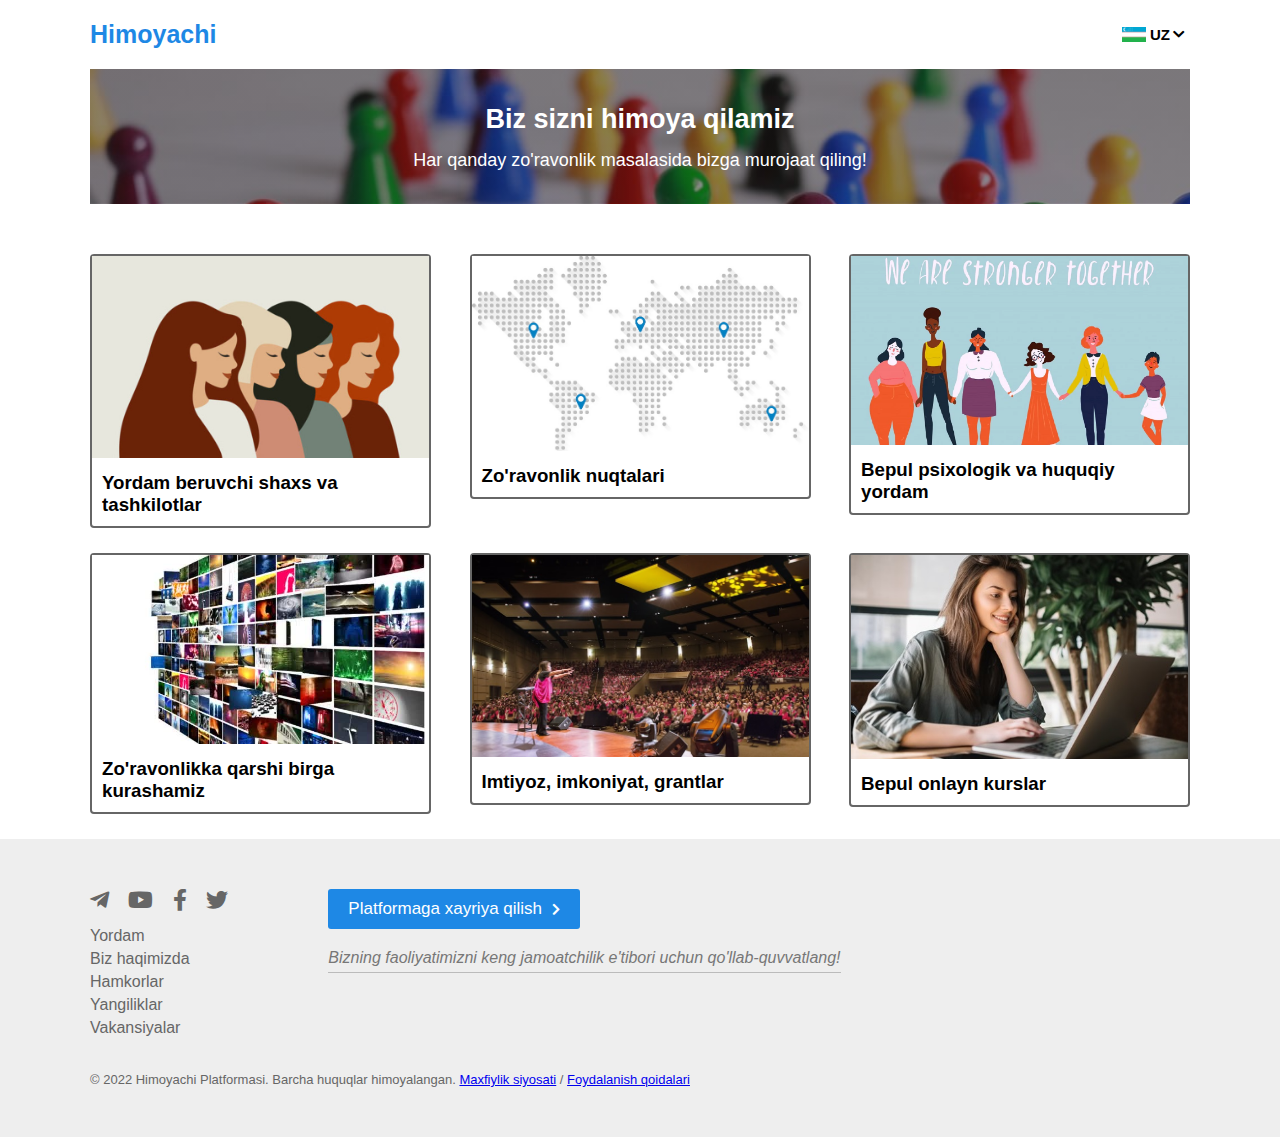
<file: index.html>
<!DOCTYPE html>
<html lang="en">
	<head>
		<meta charset="UTF-8" />
		<meta http-equiv="X-UA-Compatible" content="IE=edge" />
		<meta name="viewport" content="width=device-width, initial-scale=1.0" />
		<title>Himoyachi | Home</title>
		<link
			rel="stylesheet"
			href="https://cdnjs.cloudflare.com/ajax/libs/font-awesome/5.15.4/css/all.min.css"
			integrity="sha512-1ycn6IcaQQ40/MKBW2W4Rhis/DbILU74C1vSrLJxCq57o941Ym01SwNsOMqvEBFlcgUa6xLiPY/NS5R+E6ztJQ=="
			crossorigin="anonymous"
			referrerpolicy="no-referrer"
		/>
		<link rel="stylesheet" href="style.css" />
	</head>
	<body>
		<div class="container">
			<nav class="nav">
				<a class="nav-logo" href="#">Himoyachi</a>
				<div class="nav__dropdown">
					<button class="nav__lang langclick">
						<img
							class="lang__img langclick"
							src="img/uzb_flag_logo.png"
							alt=" "
						/>
						<span class="lang__text langclick">Uz</span>
						<i class="fas fa-chevron-down langclick"></i>
					</button>
					<ul class="nav__list nav__list--langs">
						<li class="nav__item lang">
							<a class="nav__link tick" href="#" data-id="en">
								<img
									class="lang__img tick"
									src="img/en_logo.png"
									alt=" "
									data-id="en"
								/>
								<span class="lang__text tick" data-id="en">En</span>
							</a>
						</li>
						<li class="nav__item lang">
							<a class="nav__link tick" href="#" data-id="ru">
								<img
									class="lang__img tick"
									src="img/russia_flag_logo.png"
									alt=" "
									data-id="ru"
								/>
								<span class="lang__text tick" data-id="ru">Ru</span>
							</a>
						</li>
						<li class="nav__item lang">
							<a class="nav__link tick" href="#" data-id="tj">
								<img
									class="lang__img tick"
									src="img/tjk_logo.png"
									alt=" "
									data-id="tj"
								/>
								<span class="lang__text tick" data-id="tj">Tj</span>
							</a>
						</li>
						<li class="nav__item lang">
							<a class="nav__link tick" href="#" data-id="kz">
								<img
									class="lang__img tick"
									src="img/kz_logo.png"
									alt=" "
									data-id="kz"
								/>
								<span class="lang__text tick" data-id="kz">Kz</span>
							</a>
						</li>
						<li class="nav__item lang">
							<a class="nav__link tick" href="#" data-id="tr">
								<img
									class="lang__img tick"
									src="img/trk_logo.png"
									alt=" "
									data-id="tr"
								/>
								<span class="lang__text tick" data-id="tr">Tr</span>
							</a>
						</li>
					</ul>
				</div>
			</nav>
			<a href="appeal.html" class="search">
				<h2 class="search__title display-4">Biz sizni himoya qilamiz</h2>
				<p class="lead search__lead">
					Har qanday zo'ravonlik masalasida bizga murojaat qiling!
				</p>
			</a>
			<div class="categories">
				<a href="help.html" class="category">
					<img class="category-img" src="img/women.jpg" alt="women" />
					<h3 class="category-title">Yordam beruvchi shaxs va tashkilotlar</h3>
				</a>
				<a href="points.html" class="category">
					<img class="category-img" src="img/map.jpg" alt="map" />
					<h3 class="category-title">Zo'ravonlik nuqtalari</h3>
				</a>
				<a href="advice.html" class="category">
					<img class="category-img" src="img/psychology.png" alt="psychology" />
					<h3 class="category-title">Bepul psixologik va huquqiy yordam</h3>
				</a>
				<a href="media.html" class="category">
					<img class="category-img" src="img/media.jpg" alt="media" />
					<h3 class="category-title">Zo'ravonlikka qarshi birga kurashamiz</h3>
				</a>
				<a href="events.html" class="category">
					<img class="category-img" src="img/events.jpg" alt="events" />
					<h3 class="category-title">Imtiyoz, imkoniyat, grantlar</h3>
				</a>
				<a href="courses.html" class="category">
					<img class="category-img" src="img/courses.jpg" alt="courses" />
					<h3 class="category-title">Bepul onlayn kurslar</h3>
				</a>
			</div>
		</div>
		<footer class="sitefooter">
			<div class="container">
				<div class="row no-gutters mb-4">
					<div class="col-12 col1">
						<div class="links">
							<div class="links__social d-flex align-items-center mb-4">
								<a class="mr-4" href="#!"
									><i class="fab fa-telegram-plane"></i
								></a>
								<a class="mr-4" href="#!"><i class="fab fa-youtube"></i></a>
								<a class="mr-4" href="#!"><i class="fab fa-facebook-f"></i></a>
								<a href="#!"><i class="fab fa-twitter"></i></a>
							</div>
							<ul class="links__site">
								<li><a href="#!">Yordam</a></li>
								<li><a href="#!">Biz haqimizda</a></li>
								<li><a href="#!">Hamkorlar</a></li>
								<li><a href="#!">Yangiliklar</a></li>
								<li><a href="#!">Vakansiyalar</a></li>
							</ul>
						</div>
					</div>
					<div class="col-12 col2">
						<div class="donate">
							<a href="" class="donate__link"
								>Platformaga xayriya qilish <i class="fas fa-chevron-right"></i
							></a>
							<div class="donate__text mb-3">
								Bizning faoliyatimizni keng jamoatchilik e'tibori uchun
								qo'llab-quvvatlang!
							</div>
							<div class="donate__txt"><span></span></div>
						</div>
					</div>
					<div class="col-4"></div>
				</div>
				<div class="sitefooter__copyright">
					© 2022 Himoyachi Platformasi. Barcha huquqlar himoyalangan.
					<a class="text-secondary" href="#!">Maxfiylik siyosati</a> /
					<a class="text-secondary" href="#!">Foydalanish qoidalari</a>
				</div>
			</div>
		</footer>
		<script src="js/general.js"></script>
		<script src="js/dropdown.js"></script>
	</body>
</html>
</file>
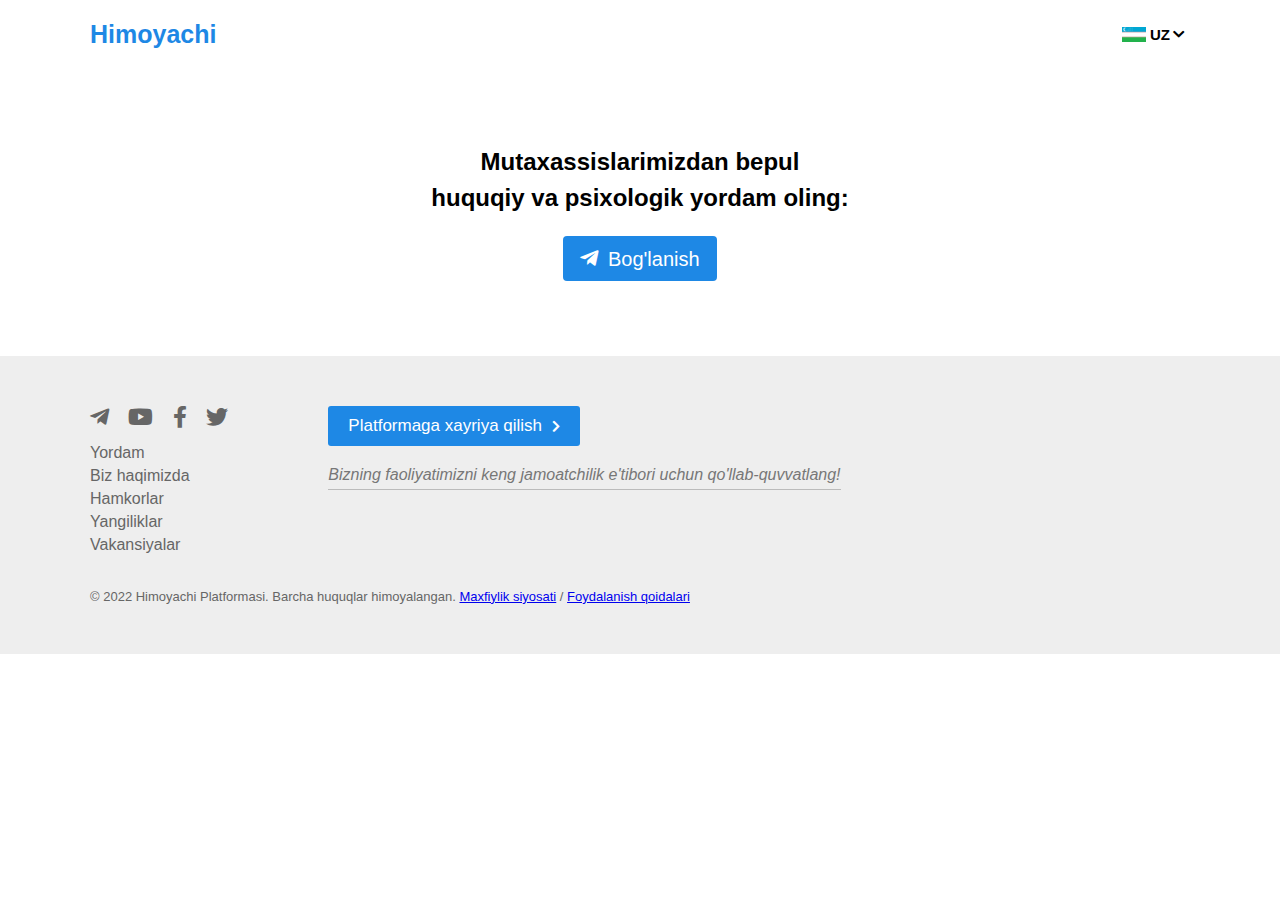
<file: advice.html>
<!DOCTYPE html>
<html lang="en">
	<head>
		<meta charset="UTF-8" />
		<meta http-equiv="X-UA-Compatible" content="IE=edge" />
		<meta name="viewport" content="width=device-width, initial-scale=1.0" />
		<title>Maslahat | Himoyachi</title>
		<link
			rel="stylesheet"
			href="https://cdnjs.cloudflare.com/ajax/libs/font-awesome/5.15.4/css/all.min.css"
			integrity="sha512-1ycn6IcaQQ40/MKBW2W4Rhis/DbILU74C1vSrLJxCq57o941Ym01SwNsOMqvEBFlcgUa6xLiPY/NS5R+E6ztJQ=="
			crossorigin="anonymous"
			referrerpolicy="no-referrer"
		/>
		<link rel="stylesheet" href="style.css" />
	</head>
	<body>
		<div class="container">
			<nav class="nav">
				<a class="nav-logo" href="index.html">Himoyachi</a>
				<div class="nav__dropdown">
					<button class="nav__lang langclick">
						<img
							class="lang__img langclick"
							src="img/uzb_flag_logo.png"
							alt=" "
						/>
						<span class="lang__text langclick">Uz</span>
						<i class="fas fa-chevron-down langclick"></i>
					</button>
					<ul class="nav__list nav__list--langs">
						<li class="nav__item lang">
							<a class="nav__link tick" href="#" data-id="en">
								<img
									class="lang__img tick"
									src="img/en_logo.png"
									alt=" "
									data-id="en"
								/>
								<span class="lang__text tick" data-id="en">En</span>
							</a>
						</li>
						<li class="nav__item lang">
							<a class="nav__link tick" href="#" data-id="ru">
								<img
									class="lang__img tick"
									src="img/russia_flag_logo.png"
									alt=" "
									data-id="ru"
								/>
								<span class="lang__text tick" data-id="ru">Ru</span>
							</a>
						</li>
						<li class="nav__item lang">
							<a class="nav__link tick" href="#" data-id="tj">
								<img
									class="lang__img tick"
									src="img/tjk_logo.png"
									alt=" "
									data-id="tj"
								/>
								<span class="lang__text tick" data-id="tj">Tj</span>
							</a>
						</li>
						<li class="nav__item lang">
							<a class="nav__link tick" href="#" data-id="kz">
								<img
									class="lang__img tick"
									src="img/kz_logo.png"
									alt=" "
									data-id="kz"
								/>
								<span class="lang__text tick" data-id="kz">Kz</span>
							</a>
						</li>
						<li class="nav__item lang">
							<a class="nav__link tick" href="#" data-id="tr">
								<img
									class="lang__img tick"
									src="img/trk_logo.png"
									alt=" "
									data-id="tr"
								/>
								<span class="lang__text tick" data-id="tr">Tr</span>
							</a>
						</li>
					</ul>
				</div>
			</nav>
			<div class="advice">
				<h2 class="advice-title">
					<div>Mutaxassislarimizdan bepul</div>
					<div>huquqiy va psixologik yordam oling:</div>
				</h2>
				<a
					class="advice-link"
					href="https://t.me/defenders_support_bot"
					target="_blank"
				>
					<i class="fab fa-telegram-plane"></i>
					<span>Bog'lanish</span>
				</a>
			</div>
		</div>
		<footer class="sitefooter">
			<div class="container">
				<div class="row no-gutters mb-4">
					<div class="col-12 col1">
						<div class="links">
							<div class="links__social d-flex align-items-center mb-4">
								<a class="mr-4" href="#!"
									><i class="fab fa-telegram-plane"></i
								></a>
								<a class="mr-4" href="#!"><i class="fab fa-youtube"></i></a>
								<a class="mr-4" href="#!"><i class="fab fa-facebook-f"></i></a>
								<a href="#!"><i class="fab fa-twitter"></i></a>
							</div>
							<ul class="links__site">
								<li><a href="#!">Yordam</a></li>
								<li><a href="#!">Biz haqimizda</a></li>
								<li><a href="#!">Hamkorlar</a></li>
								<li><a href="#!">Yangiliklar</a></li>
								<li><a href="#!">Vakansiyalar</a></li>
							</ul>
						</div>
					</div>
					<div class="col-12 col2">
						<div class="donate">
							<a href="" class="donate__link"
								>Platformaga xayriya qilish <i class="fas fa-chevron-right"></i
							></a>
							<div class="donate__text mb-3">
								Bizning faoliyatimizni keng jamoatchilik e'tibori uchun
								qo'llab-quvvatlang!
							</div>
							<div class="donate__txt"><span></span></div>
						</div>
					</div>
					<div class="col-4"></div>
				</div>
				<div class="sitefooter__copyright">
					© 2022 Himoyachi Platformasi. Barcha huquqlar himoyalangan.
					<a class="text-secondary" href="#!">Maxfiylik siyosati</a> /
					<a class="text-secondary" href="#!">Foydalanish qoidalari</a>
				</div>
			</div>
		</footer>
		<script src="js/general.js"></script>
		<script src="js/dropdown.js"></script>
	</body>
</html>
</file>
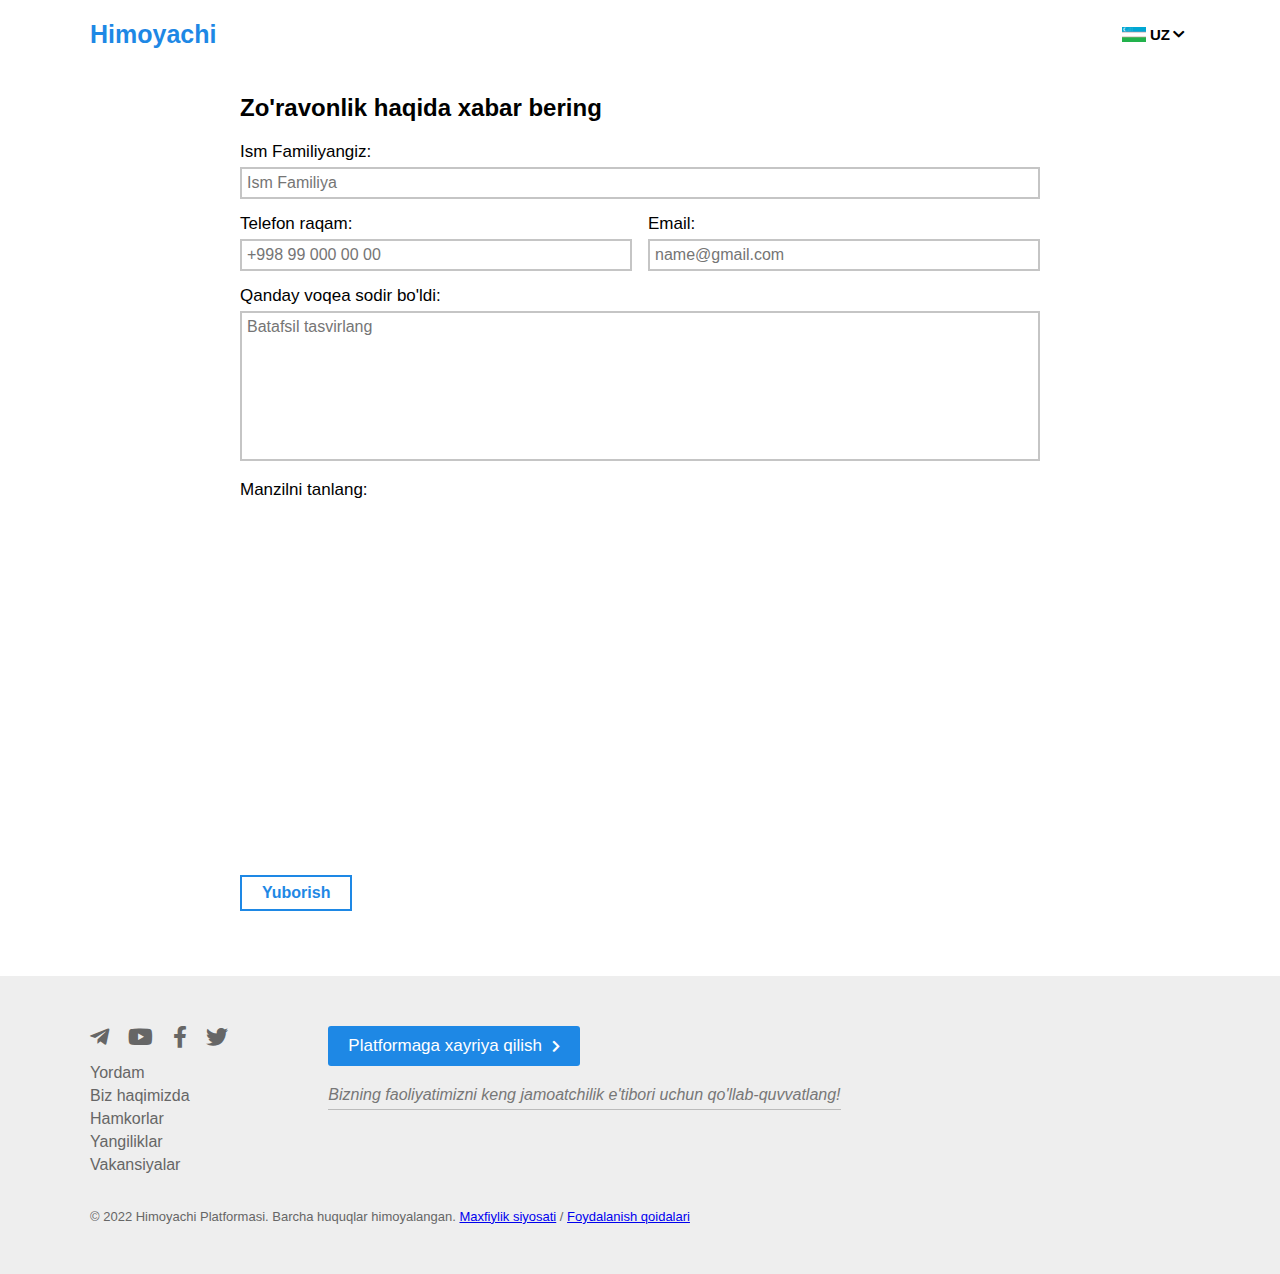
<file: appeal.html>
<!DOCTYPE html>
<html lang="en">
	<head>
		<meta charset="UTF-8" />
		<meta http-equiv="X-UA-Compatible" content="IE=edge" />
		<meta name="viewport" content="width=device-width, initial-scale=1.0" />
		<title>Appeal | Defenders</title>
		<link
			rel="stylesheet"
			href="https://cdnjs.cloudflare.com/ajax/libs/font-awesome/5.15.4/css/all.min.css"
			integrity="sha512-1ycn6IcaQQ40/MKBW2W4Rhis/DbILU74C1vSrLJxCq57o941Ym01SwNsOMqvEBFlcgUa6xLiPY/NS5R+E6ztJQ=="
			crossorigin="anonymous"
			referrerpolicy="no-referrer"
		/>
		<link rel="stylesheet" href="style.css" />
	</head>
	<body>
		<div class="container">
			<nav class="nav">
				<a class="nav-logo" href="index.html">Himoyachi</a>
				<div class="nav__dropdown">
					<button class="nav__lang langclick">
						<img
							class="lang__img langclick"
							src="img/uzb_flag_logo.png"
							alt=" "
						/>
						<span class="lang__text langclick">Uz</span>
						<i class="fas fa-chevron-down langclick"></i>
					</button>
					<ul class="nav__list nav__list--langs">
						<li class="nav__item lang">
							<a class="nav__link tick" href="#" data-id="en">
								<img
									class="lang__img tick"
									src="img/en_logo.png"
									alt=" "
									data-id="en"
								/>
								<span class="lang__text tick" data-id="en">En</span>
							</a>
						</li>
						<li class="nav__item lang">
							<a class="nav__link tick" href="#" data-id="ru">
								<img
									class="lang__img tick"
									src="img/russia_flag_logo.png"
									alt=" "
									data-id="ru"
								/>
								<span class="lang__text tick" data-id="ru">Ru</span>
							</a>
						</li>
						<li class="nav__item lang">
							<a class="nav__link tick" href="#" data-id="tj">
								<img
									class="lang__img tick"
									src="img/tjk_logo.png"
									alt=" "
									data-id="tj"
								/>
								<span class="lang__text tick" data-id="tj">Tj</span>
							</a>
						</li>
						<li class="nav__item lang">
							<a class="nav__link tick" href="#" data-id="kz">
								<img
									class="lang__img tick"
									src="img/kz_logo.png"
									alt=" "
									data-id="kz"
								/>
								<span class="lang__text tick" data-id="kz">Kz</span>
							</a>
						</li>
						<li class="nav__item lang">
							<a class="nav__link tick" href="#" data-id="tr">
								<img
									class="lang__img tick"
									src="img/trk_logo.png"
									alt=" "
									data-id="tr"
								/>
								<span class="lang__text tick" data-id="tr">Tr</span>
							</a>
						</li>
					</ul>
				</div>
			</nav>
			<div class="contacts">
				<div class="contacts__write">
					<h2 class="contacts__write-title">Zo'ravonlik haqida xabar bering</h2>
					<form class="contacts__form" action="">
						<div class="contacts__formbox">
							<label class="contacts__label" for="fullname"
								>Ism Familiyangiz:</label
							>
							<input
								class="contacts__input"
								id="fullname"
								type="text"
								name="fullname"
								placeholder="Ism Familiya"
								required
							/>
						</div>
						<div class="contacts__formboxes">
							<div class="contacts__formbox contacts__formbox--half">
								<label class="contacts__label" for="telnum"
									>Telefon raqam:</label
								>
								<input
									class="contacts__input"
									id="telnum"
									type="tel"
									name="telnum"
									placeholder="+998 99 000 00 00"
									required
								/>
							</div>
							<div class="contacts__formbox contacts__formbox--half">
								<label class="contacts__label" for="email">Email:</label>
								<input
									class="contacts__input"
									id="email"
									type="email"
									name="email"
									placeholder="name@gmail.com"
								/>
							</div>
						</div>
						<div class="contacts__formbox">
							<label class="contacts__label" for="message"
								>Qanday voqea sodir bo'ldi:</label
							>
							<textarea
								class="contacts__textarea"
								name="message"
								id="message"
								placeholder="Batafsil tasvirlang"
								required
							></textarea>
						</div>
						<div class="contacts__formbox">
							<label class="contacts__label">Manzilni tanlang:</label>
							<iframe
								src="https://www.google.com/maps/embed?pb=!1m10!1m8!1m3!1d6131044.44664104!2d64.5735819!3d41.381166!3m2!1i1024!2i768!4f13.1!5e0!3m2!1sen!2s!4v1652946622308!5m2!1sen!2s"
								allowfullscreen=""
								loading="lazy"
								referrerpolicy="no-referrer-when-downgrade"
								class="map"
							></iframe>
						</div>
						<div class="contacts__btnbox">
							<button class="contacts__btn">Yuborish</button>
						</div>
					</form>
				</div>
			</div>
		</div>
		<footer class="sitefooter">
			<div class="container">
				<div class="row no-gutters mb-4">
					<div class="col-12 col1">
						<div class="links">
							<div class="links__social d-flex align-items-center mb-4">
								<a class="mr-4" href="#!"
									><i class="fab fa-telegram-plane"></i
								></a>
								<a class="mr-4" href="#!"><i class="fab fa-youtube"></i></a>
								<a class="mr-4" href="#!"><i class="fab fa-facebook-f"></i></a>
								<a href="#!"><i class="fab fa-twitter"></i></a>
							</div>
							<ul class="links__site">
								<li><a href="#!">Yordam</a></li>
								<li><a href="#!">Biz haqimizda</a></li>
								<li><a href="#!">Hamkorlar</a></li>
								<li><a href="#!">Yangiliklar</a></li>
								<li><a href="#!">Vakansiyalar</a></li>
							</ul>
						</div>
					</div>
					<div class="col-12 col2">
						<div class="donate">
							<a href="" class="donate__link"
								>Platformaga xayriya qilish <i class="fas fa-chevron-right"></i
							></a>
							<div class="donate__text mb-3">
								Bizning faoliyatimizni keng jamoatchilik e'tibori uchun
								qo'llab-quvvatlang!
							</div>
							<div class="donate__txt"><span></span></div>
						</div>
					</div>
					<div class="col-4"></div>
				</div>
				<div class="sitefooter__copyright">
					© 2022 Himoyachi Platformasi. Barcha huquqlar himoyalangan.
					<a class="text-secondary" href="#!">Maxfiylik siyosati</a> /
					<a class="text-secondary" href="#!">Foydalanish qoidalari</a>
				</div>
			</div>
		</footer>
		<script src="js/general.js"></script>
		<script src="js/dropdown.js"></script>
	</body>
</html>
</file>
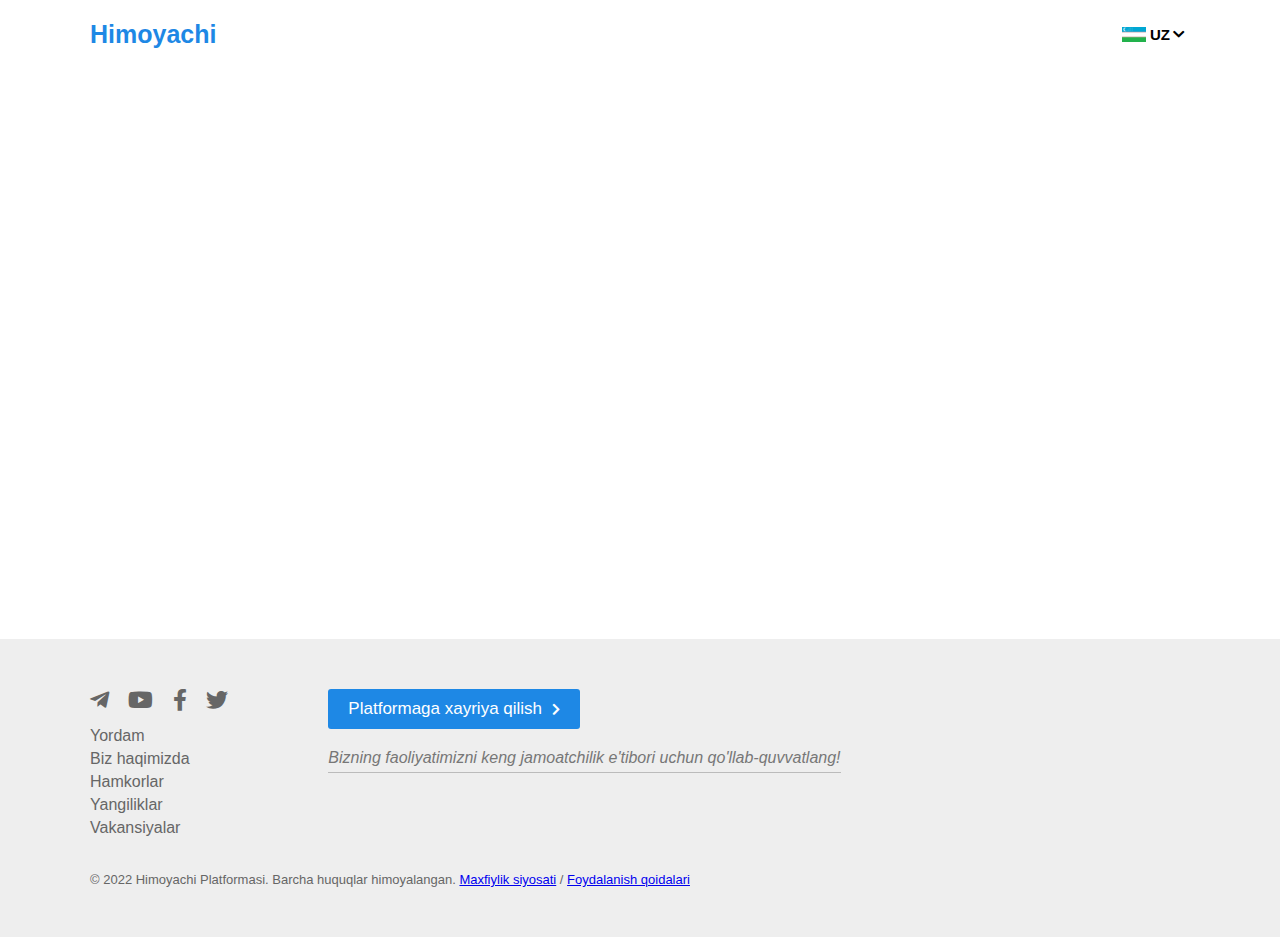
<file: courses.html>
<!DOCTYPE html>
<html lang="en">
	<head>
		<meta charset="UTF-8" />
		<meta http-equiv="X-UA-Compatible" content="IE=edge" />
		<meta name="viewport" content="width=device-width, initial-scale=1.0" />
		<title>Courses | Defenders</title>
		<link
			rel="stylesheet"
			href="https://cdnjs.cloudflare.com/ajax/libs/font-awesome/5.15.4/css/all.min.css"
			integrity="sha512-1ycn6IcaQQ40/MKBW2W4Rhis/DbILU74C1vSrLJxCq57o941Ym01SwNsOMqvEBFlcgUa6xLiPY/NS5R+E6ztJQ=="
			crossorigin="anonymous"
			referrerpolicy="no-referrer"
		/>
		<link rel="stylesheet" href="style.css" />
	</head>
	<body>
		<div class="container">
			<nav class="nav">
				<a class="nav-logo" href="index.html">Himoyachi</a>
				<div class="nav__dropdown">
					<button class="nav__lang langclick">
						<img
							class="lang__img langclick"
							src="img/uzb_flag_logo.png"
							alt=" "
						/>
						<span class="lang__text langclick">Uz</span>
						<i class="fas fa-chevron-down langclick"></i>
					</button>
					<ul class="nav__list nav__list--langs">
						<li class="nav__item lang">
							<a class="nav__link tick" href="#" data-id="en">
								<img
									class="lang__img tick"
									src="img/en_logo.png"
									alt=" "
									data-id="en"
								/>
								<span class="lang__text tick" data-id="en">En</span>
							</a>
						</li>
						<li class="nav__item lang">
							<a class="nav__link tick" href="#" data-id="ru">
								<img
									class="lang__img tick"
									src="img/russia_flag_logo.png"
									alt=" "
									data-id="ru"
								/>
								<span class="lang__text tick" data-id="ru">Ru</span>
							</a>
						</li>
						<li class="nav__item lang">
							<a class="nav__link tick" href="#" data-id="tj">
								<img
									class="lang__img tick"
									src="img/tjk_logo.png"
									alt=" "
									data-id="tj"
								/>
								<span class="lang__text tick" data-id="tj">Tj</span>
							</a>
						</li>
						<li class="nav__item lang">
							<a class="nav__link tick" href="#" data-id="kz">
								<img
									class="lang__img tick"
									src="img/kz_logo.png"
									alt=" "
									data-id="kz"
								/>
								<span class="lang__text tick" data-id="kz">Kz</span>
							</a>
						</li>
						<li class="nav__item lang">
							<a class="nav__link tick" href="#" data-id="tr">
								<img
									class="lang__img tick"
									src="img/trk_logo.png"
									alt=" "
									data-id="tr"
								/>
								<span class="lang__text tick" data-id="tr">Tr</span>
							</a>
						</li>
					</ul>
				</div>
			</nav>
			<div class="videos">
				<div class="video">
					<iframe
						src="https://www.youtube.com/embed/Nc4pM-U25es"
						title="YouTube video player"
						frameborder="0"
						allow="accelerometer; autoplay; clipboard-write; encrypted-media; gyroscope; picture-in-picture"
						allowfullscreen
					></iframe>
				</div>
				<div class="video">
					<iframe
						src="https://www.youtube.com/embed/4KQvANwXLlU"
						title="YouTube video player"
						frameborder="0"
						allow="accelerometer; autoplay; clipboard-write; encrypted-media; gyroscope; picture-in-picture"
						allowfullscreen
					></iframe>
				</div>
				<div class="video">
					<iframe
						src="https://www.youtube.com/embed/_RetNlATdW0"
						title="YouTube video player"
						frameborder="0"
						allow="accelerometer; autoplay; clipboard-write; encrypted-media; gyroscope; picture-in-picture"
						allowfullscreen
					></iframe>
				</div>
				<div class="video">
					<iframe
						src="https://www.youtube.com/embed/i6qL3NqFjs4"
						title="YouTube video player"
						frameborder="0"
						allow="accelerometer; autoplay; clipboard-write; encrypted-media; gyroscope; picture-in-picture"
						allowfullscreen
					></iframe>
				</div>
				<div class="video">
					<iframe
						src="https://www.youtube.com/embed/AyAQfTxGyqI"
						title="YouTube video player"
						frameborder="0"
						allow="accelerometer; autoplay; clipboard-write; encrypted-media; gyroscope; picture-in-picture"
						allowfullscreen
					></iframe>
				</div>
				<div class="video">
					<iframe
						src="https://www.youtube.com/embed/dCic2MVNyus"
						title="YouTube video player"
						frameborder="0"
						allow="accelerometer; autoplay; clipboard-write; encrypted-media; gyroscope; picture-in-picture"
						allowfullscreen
					></iframe>
				</div>
			</div>
		</div>
		<footer class="sitefooter">
			<div class="container">
				<div class="row no-gutters mb-4">
					<div class="col-12 col1">
						<div class="links">
							<div class="links__social d-flex align-items-center mb-4">
								<a class="mr-4" href="#!"
									><i class="fab fa-telegram-plane"></i
								></a>
								<a class="mr-4" href="#!"><i class="fab fa-youtube"></i></a>
								<a class="mr-4" href="#!"><i class="fab fa-facebook-f"></i></a>
								<a href="#!"><i class="fab fa-twitter"></i></a>
							</div>
							<ul class="links__site">
								<li><a href="#!">Yordam</a></li>
								<li><a href="#!">Biz haqimizda</a></li>
								<li><a href="#!">Hamkorlar</a></li>
								<li><a href="#!">Yangiliklar</a></li>
								<li><a href="#!">Vakansiyalar</a></li>
							</ul>
						</div>
					</div>
					<div class="col-12 col2">
						<div class="donate">
							<a href="" class="donate__link"
								>Platformaga xayriya qilish <i class="fas fa-chevron-right"></i
							></a>
							<div class="donate__text mb-3">
								Bizning faoliyatimizni keng jamoatchilik e'tibori uchun
								qo'llab-quvvatlang!
							</div>
							<div class="donate__txt"><span></span></div>
						</div>
					</div>
					<div class="col-4"></div>
				</div>
				<div class="sitefooter__copyright">
					© 2022 Himoyachi Platformasi. Barcha huquqlar himoyalangan.
					<a class="text-secondary" href="#!">Maxfiylik siyosati</a> /
					<a class="text-secondary" href="#!">Foydalanish qoidalari</a>
				</div>
			</div>
		</footer>
		<script src="js/general.js"></script>
		<script src="js/dropdown.js"></script>
	</body>
</html>
</file>
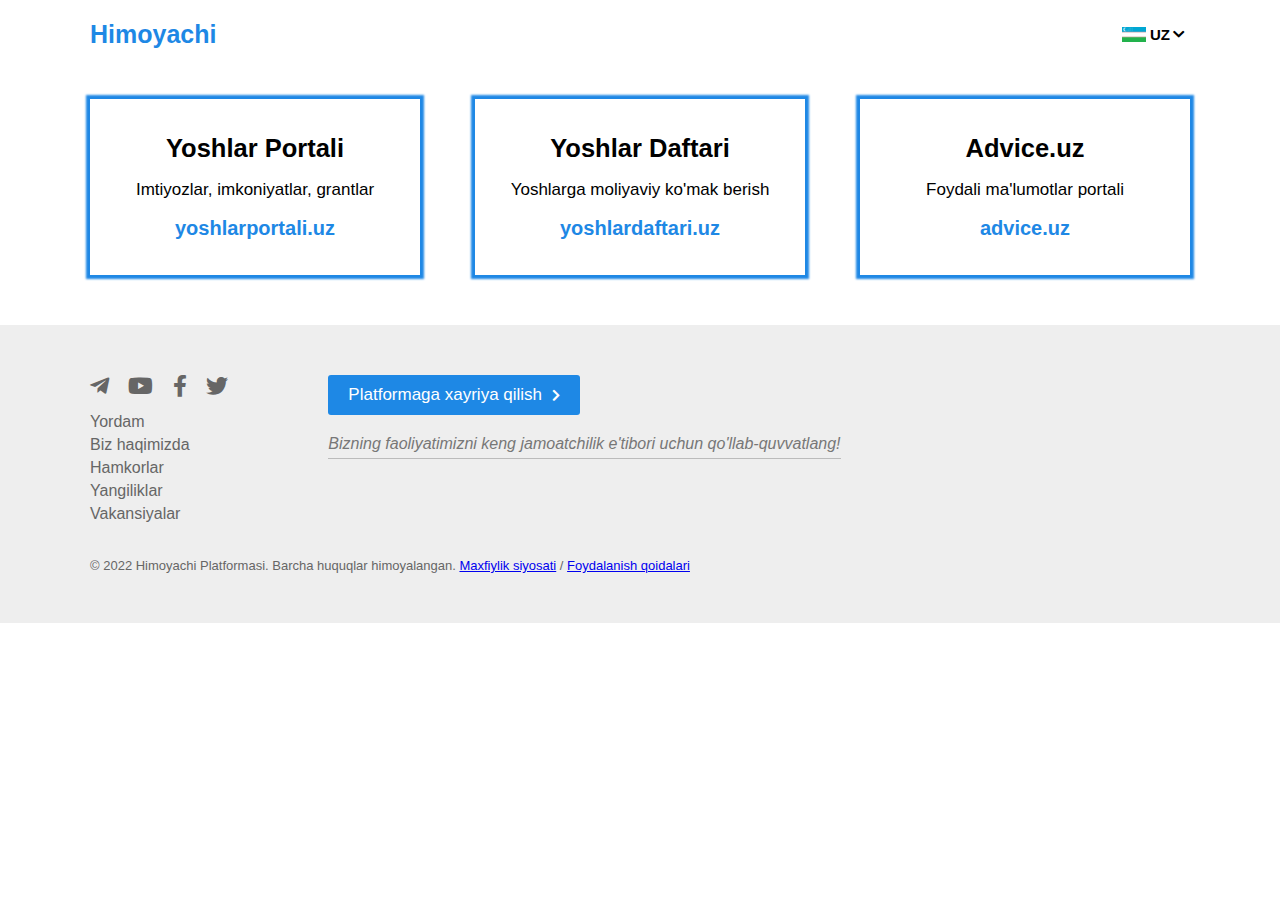
<file: events.html>
<!DOCTYPE html>
<html lang="en">
	<head>
		<meta charset="UTF-8" />
		<meta http-equiv="X-UA-Compatible" content="IE=edge" />
		<meta name="viewport" content="width=device-width, initial-scale=1.0" />
		<title>Grantlar | Defenders</title>
		<link
			rel="stylesheet"
			href="https://cdnjs.cloudflare.com/ajax/libs/font-awesome/5.15.4/css/all.min.css"
			integrity="sha512-1ycn6IcaQQ40/MKBW2W4Rhis/DbILU74C1vSrLJxCq57o941Ym01SwNsOMqvEBFlcgUa6xLiPY/NS5R+E6ztJQ=="
			crossorigin="anonymous"
			referrerpolicy="no-referrer"
		/>
		<link rel="stylesheet" href="style.css" />
	</head>
	<body>
		<div class="container">
			<nav class="nav">
				<a class="nav-logo" href="index.html">Himoyachi</a>
				<div class="nav__dropdown">
					<button class="nav__lang langclick">
						<img
							class="lang__img langclick"
							src="img/uzb_flag_logo.png"
							alt=" "
						/>
						<span class="lang__text langclick">Uz</span>
						<i class="fas fa-chevron-down langclick"></i>
					</button>
					<ul class="nav__list nav__list--langs">
						<li class="nav__item lang">
							<a class="nav__link tick" href="#" data-id="en">
								<img
									class="lang__img tick"
									src="img/en_logo.png"
									alt=" "
									data-id="en"
								/>
								<span class="lang__text tick" data-id="en">En</span>
							</a>
						</li>
						<li class="nav__item lang">
							<a class="nav__link tick" href="#" data-id="ru">
								<img
									class="lang__img tick"
									src="img/russia_flag_logo.png"
									alt=" "
									data-id="ru"
								/>
								<span class="lang__text tick" data-id="ru">Ru</span>
							</a>
						</li>
						<li class="nav__item lang">
							<a class="nav__link tick" href="#" data-id="tj">
								<img
									class="lang__img tick"
									src="img/tjk_logo.png"
									alt=" "
									data-id="tj"
								/>
								<span class="lang__text tick" data-id="tj">Tj</span>
							</a>
						</li>
						<li class="nav__item lang">
							<a class="nav__link tick" href="#" data-id="kz">
								<img
									class="lang__img tick"
									src="img/kz_logo.png"
									alt=" "
									data-id="kz"
								/>
								<span class="lang__text tick" data-id="kz">Kz</span>
							</a>
						</li>
						<li class="nav__item lang">
							<a class="nav__link tick" href="#" data-id="tr">
								<img
									class="lang__img tick"
									src="img/trk_logo.png"
									alt=" "
									data-id="tr"
								/>
								<span class="lang__text tick" data-id="tr">Tr</span>
							</a>
						</li>
					</ul>
				</div>
			</nav>
			<div class="events">
				<div class="event">
					<h2 class="event__title">Yoshlar Portali</h2>
					<p class="advice__info">Imtiyozlar, imkoniyatlar, grantlar</p>
					<a
						class="event__link"
						href="https://yoshlarportali.uz/oz/"
						target="_blank"
						>yoshlarportali.uz</a
					>
				</div>
				<div class="event">
					<h2 class="event__title">Yoshlar Daftari</h2>
					<p class="advice__info">Yoshlarga moliyaviy ko'mak berish</p>
					<a
						class="event__link"
						href="https://yoshlardaftari.uz/"
						target="_blank"
						>yoshlardaftari.uz</a
					>
				</div>
				<div class="event">
					<h2 class="event__title">Advice.uz</h2>
					<p class="advice__info">Foydali ma'lumotlar portali</p>
					<a
						class="event__link"
						href="https://advice.uz/oz/document/2289"
						target="_blank"
						>advice.uz</a
					>
				</div>
			</div>
		</div>
		<footer class="sitefooter">
			<div class="container">
				<div class="row no-gutters mb-4">
					<div class="col-12 col1">
						<div class="links">
							<div class="links__social d-flex align-items-center mb-4">
								<a class="mr-4" href="#!"
									><i class="fab fa-telegram-plane"></i
								></a>
								<a class="mr-4" href="#!"><i class="fab fa-youtube"></i></a>
								<a class="mr-4" href="#!"><i class="fab fa-facebook-f"></i></a>
								<a href="#!"><i class="fab fa-twitter"></i></a>
							</div>
							<ul class="links__site">
								<li><a href="#!">Yordam</a></li>
								<li><a href="#!">Biz haqimizda</a></li>
								<li><a href="#!">Hamkorlar</a></li>
								<li><a href="#!">Yangiliklar</a></li>
								<li><a href="#!">Vakansiyalar</a></li>
							</ul>
						</div>
					</div>
					<div class="col-12 col2">
						<div class="donate">
							<a href="" class="donate__link"
								>Platformaga xayriya qilish <i class="fas fa-chevron-right"></i
							></a>
							<div class="donate__text mb-3">
								Bizning faoliyatimizni keng jamoatchilik e'tibori uchun
								qo'llab-quvvatlang!
							</div>
							<div class="donate__txt"><span></span></div>
						</div>
					</div>
					<div class="col-4"></div>
				</div>
				<div class="sitefooter__copyright">
					© 2022 Himoyachi Platformasi. Barcha huquqlar himoyalangan.
					<a class="text-secondary" href="#!">Maxfiylik siyosati</a> /
					<a class="text-secondary" href="#!">Foydalanish qoidalari</a>
				</div>
			</div>
		</footer>
		<script src="js/general.js"></script>
		<script src="js/dropdown.js"></script>
	</body>
</html>
</file>
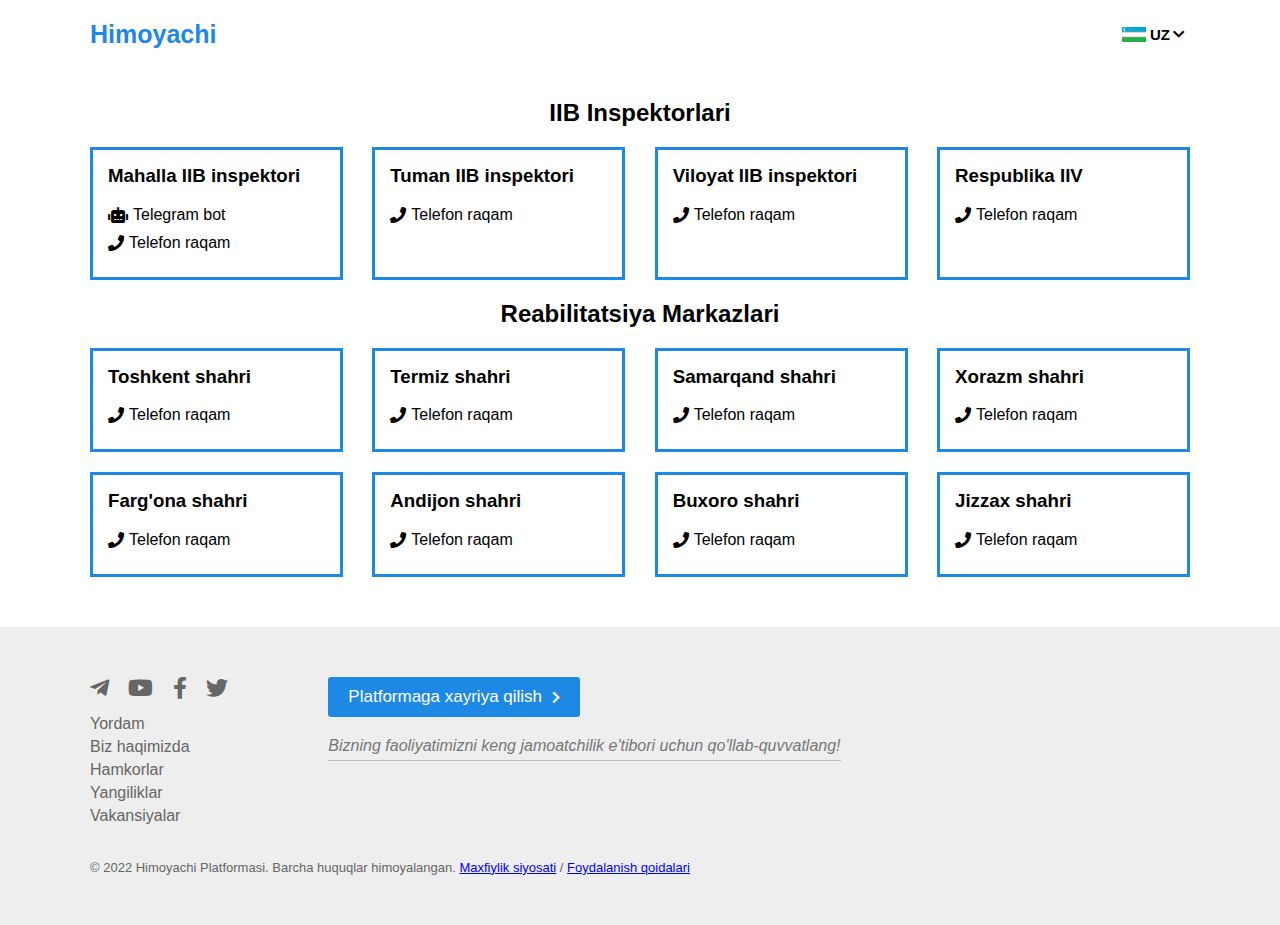
<file: help.html>
<!DOCTYPE html>
<html lang="en">
	<head>
		<meta charset="UTF-8" />
		<meta http-equiv="X-UA-Compatible" content="IE=edge" />
		<meta name="viewport" content="width=device-width, initial-scale=1.0" />
		<title>Help | Himoyachi</title>
		<link
			rel="stylesheet"
			href="https://cdnjs.cloudflare.com/ajax/libs/font-awesome/5.15.4/css/all.min.css"
			integrity="sha512-1ycn6IcaQQ40/MKBW2W4Rhis/DbILU74C1vSrLJxCq57o941Ym01SwNsOMqvEBFlcgUa6xLiPY/NS5R+E6ztJQ=="
			crossorigin="anonymous"
			referrerpolicy="no-referrer"
		/>
		<link rel="stylesheet" href="style.css" />
	</head>
	<body>
		<div class="container">
			<nav class="nav">
				<a class="nav-logo" href="index.html">Himoyachi</a>
				<div class="nav__dropdown">
					<button class="nav__lang langclick">
						<img
							class="lang__img langclick"
							src="img/uzb_flag_logo.png"
							alt=" "
						/>
						<span class="lang__text langclick">Uz</span>
						<i class="fas fa-chevron-down langclick"></i>
					</button>
					<ul class="nav__list nav__list--langs">
						<li class="nav__item lang">
							<a class="nav__link tick" href="#" data-id="en">
								<img
									class="lang__img tick"
									src="img/en_logo.png"
									alt=" "
									data-id="en"
								/>
								<span class="lang__text tick" data-id="en">En</span>
							</a>
						</li>
						<li class="nav__item lang">
							<a class="nav__link tick" href="#" data-id="ru">
								<img
									class="lang__img tick"
									src="img/russia_flag_logo.png"
									alt=" "
									data-id="ru"
								/>
								<span class="lang__text tick" data-id="ru">Ru</span>
							</a>
						</li>
						<li class="nav__item lang">
							<a class="nav__link tick" href="#" data-id="tj">
								<img
									class="lang__img tick"
									src="img/tjk_logo.png"
									alt=" "
									data-id="tj"
								/>
								<span class="lang__text tick" data-id="tj">Tj</span>
							</a>
						</li>
						<li class="nav__item lang">
							<a class="nav__link tick" href="#" data-id="kz">
								<img
									class="lang__img tick"
									src="img/kz_logo.png"
									alt=" "
									data-id="kz"
								/>
								<span class="lang__text tick" data-id="kz">Kz</span>
							</a>
						</li>
						<li class="nav__item lang">
							<a class="nav__link tick" href="#" data-id="tr">
								<img
									class="lang__img tick"
									src="img/trk_logo.png"
									alt=" "
									data-id="tr"
								/>
								<span class="lang__text tick" data-id="tr">Tr</span>
							</a>
						</li>
					</ul>
				</div>
			</nav>
			<div class="sources-main">
				<h2 class="sources-title">IIB Inspektorlari</h2>
				<div class="sources">
					<div class="source">
						<h3 class="source-title">Mahalla IIB inspektori</h3>
						<a
							class="source-link"
							href="https://t.me/Smartmahallabot"
							target="_blank"
							><i class="fas fa-robot"></i> Telegram bot</a
						>
						<a class="source-tel" href="tel:0"
							><i class="fas fa-phone"></i> Telefon raqam</a
						>
					</div>
					<div class="source">
						<h3 class="source-title">Tuman IIB inspektori</h3>
						<a class="source-tel" href="tel:0"
							><i class="fas fa-phone"></i> Telefon raqam</a
						>
					</div>
					<div class="source">
						<h3 class="source-title">Viloyat IIB inspektori</h3>
						<a class="source-tel" href="tel:0"
							><i class="fas fa-phone"></i> Telefon raqam</a
						>
					</div>
					<div class="source">
						<h3 class="source-title">Respublika IIV</h3>
						<a class="source-tel" href="tel:0"
							><i class="fas fa-phone"></i> Telefon raqam</a
						>
					</div>
				</div>
				<h2 class="sources-title">Reabilitatsiya Markazlari</h2>
				<div class="sources">
					<div class="source">
						<h3 class="source-title">Toshkent shahri</h3>
						<a class="source-tel" href="tel:0"
							><i class="fas fa-phone"></i> Telefon raqam</a
						>
					</div>
					<div class="source">
						<h3 class="source-title">Termiz shahri</h3>
						<a class="source-tel" href="tel:0"
							><i class="fas fa-phone"></i> Telefon raqam</a
						>
					</div>
					<div class="source">
						<h3 class="source-title">Samarqand shahri</h3>
						<a class="source-tel" href="tel:0"
							><i class="fas fa-phone"></i> Telefon raqam</a
						>
					</div>
					<div class="source">
						<h3 class="source-title">Xorazm shahri</h3>
						<a class="source-tel" href="tel:0"
							><i class="fas fa-phone"></i> Telefon raqam</a
						>
					</div>
					<div class="source">
						<h3 class="source-title">Farg'ona shahri</h3>
						<a class="source-tel" href="tel:0"
							><i class="fas fa-phone"></i> Telefon raqam</a
						>
					</div>
					<div class="source">
						<h3 class="source-title">Andijon shahri</h3>
						<a class="source-tel" href="tel:0"
							><i class="fas fa-phone"></i> Telefon raqam</a
						>
					</div>
					<div class="source">
						<h3 class="source-title">Buxoro shahri</h3>
						<a class="source-tel" href="tel:0"
							><i class="fas fa-phone"></i> Telefon raqam</a
						>
					</div>
					<div class="source">
						<h3 class="source-title">Jizzax shahri</h3>
						<a class="source-tel" href="tel:0"
							><i class="fas fa-phone"></i> Telefon raqam</a
						>
					</div>
				</div>
			</div>
		</div>
		<footer class="sitefooter">
			<div class="container">
				<div class="row no-gutters mb-4">
					<div class="col-12 col1">
						<div class="links">
							<div class="links__social d-flex align-items-center mb-4">
								<a class="mr-4" href="#!"
									><i class="fab fa-telegram-plane"></i
								></a>
								<a class="mr-4" href="#!"><i class="fab fa-youtube"></i></a>
								<a class="mr-4" href="#!"><i class="fab fa-facebook-f"></i></a>
								<a href="#!"><i class="fab fa-twitter"></i></a>
							</div>
							<ul class="links__site">
								<li><a href="#!">Yordam</a></li>
								<li><a href="#!">Biz haqimizda</a></li>
								<li><a href="#!">Hamkorlar</a></li>
								<li><a href="#!">Yangiliklar</a></li>
								<li><a href="#!">Vakansiyalar</a></li>
							</ul>
						</div>
					</div>
					<div class="col-12 col2">
						<div class="donate">
							<a href="" class="donate__link"
								>Platformaga xayriya qilish <i class="fas fa-chevron-right"></i
							></a>
							<div class="donate__text mb-3">
								Bizning faoliyatimizni keng jamoatchilik e'tibori uchun
								qo'llab-quvvatlang!
							</div>
							<div class="donate__txt"><span></span></div>
						</div>
					</div>
					<div class="col-4"></div>
				</div>
				<div class="sitefooter__copyright">
					© 2022 Himoyachi Platformasi. Barcha huquqlar himoyalangan.
					<a class="text-secondary" href="#!">Maxfiylik siyosati</a> /
					<a class="text-secondary" href="#!">Foydalanish qoidalari</a>
				</div>
			</div>
		</footer>
		<script src="js/general.js"></script>
		<script src="js/dropdown.js"></script>
	</body>
</html>
</file>
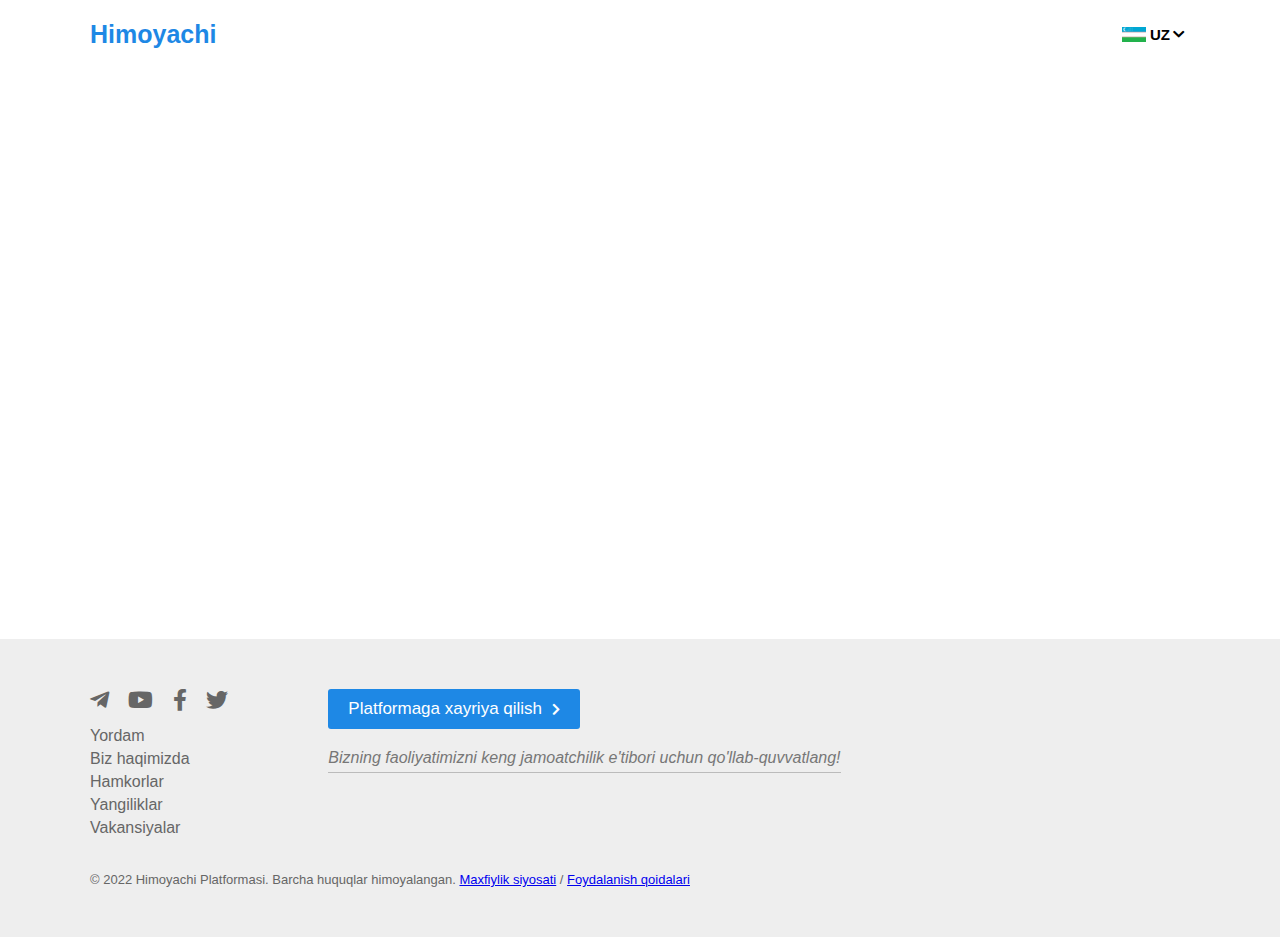
<file: media.html>
<!DOCTYPE html>
<html lang="en">
	<head>
		<meta charset="UTF-8" />
		<meta http-equiv="X-UA-Compatible" content="IE=edge" />
		<meta name="viewport" content="width=device-width, initial-scale=1.0" />
		<title>Media | Defenders</title>
		<link
			rel="stylesheet"
			href="https://cdnjs.cloudflare.com/ajax/libs/font-awesome/5.15.4/css/all.min.css"
			integrity="sha512-1ycn6IcaQQ40/MKBW2W4Rhis/DbILU74C1vSrLJxCq57o941Ym01SwNsOMqvEBFlcgUa6xLiPY/NS5R+E6ztJQ=="
			crossorigin="anonymous"
			referrerpolicy="no-referrer"
		/>
		<link rel="stylesheet" href="style.css" />
	</head>
	<body>
		<div class="container">
			<nav class="nav">
				<a class="nav-logo" href="index.html">Himoyachi</a>
				<div class="nav__dropdown">
					<button class="nav__lang langclick">
						<img
							class="lang__img langclick"
							src="img/uzb_flag_logo.png"
							alt=" "
						/>
						<span class="lang__text langclick">Uz</span>
						<i class="fas fa-chevron-down langclick"></i>
					</button>
					<ul class="nav__list nav__list--langs">
						<li class="nav__item lang">
							<a class="nav__link tick" href="#" data-id="en">
								<img
									class="lang__img tick"
									src="img/en_logo.png"
									alt=" "
									data-id="en"
								/>
								<span class="lang__text tick" data-id="en">En</span>
							</a>
						</li>
						<li class="nav__item lang">
							<a class="nav__link tick" href="#" data-id="ru">
								<img
									class="lang__img tick"
									src="img/russia_flag_logo.png"
									alt=" "
									data-id="ru"
								/>
								<span class="lang__text tick" data-id="ru">Ru</span>
							</a>
						</li>
						<li class="nav__item lang">
							<a class="nav__link tick" href="#" data-id="tj">
								<img
									class="lang__img tick"
									src="img/tjk_logo.png"
									alt=" "
									data-id="tj"
								/>
								<span class="lang__text tick" data-id="tj">Tj</span>
							</a>
						</li>
						<li class="nav__item lang">
							<a class="nav__link tick" href="#" data-id="kz">
								<img
									class="lang__img tick"
									src="img/kz_logo.png"
									alt=" "
									data-id="kz"
								/>
								<span class="lang__text tick" data-id="kz">Kz</span>
							</a>
						</li>
						<li class="nav__item lang">
							<a class="nav__link tick" href="#" data-id="tr">
								<img
									class="lang__img tick"
									src="img/trk_logo.png"
									alt=" "
									data-id="tr"
								/>
								<span class="lang__text tick" data-id="tr">Tr</span>
							</a>
						</li>
					</ul>
				</div>
			</nav>
			<div class="videos">
				<div class="video">
					<iframe
						src="https://www.youtube.com/embed/z-OdZAfzCvg"
						title="YouTube video player"
						frameborder="0"
						allow="accelerometer; autoplay; clipboard-write; encrypted-media; gyroscope; picture-in-picture"
						allowfullscreen
					></iframe>
				</div>
				<div class="video">
					<iframe
						src="https://www.youtube.com/embed/VTjHXJ2oJPc"
						title="YouTube video player"
						frameborder="0"
						allow="accelerometer; autoplay; clipboard-write; encrypted-media; gyroscope; picture-in-picture"
						allowfullscreen
					></iframe>
				</div>
				<div class="video">
					<iframe
						src="https://www.youtube.com/embed/EpbtECqw-dA"
						title="YouTube video player"
						frameborder="0"
						allow="accelerometer; autoplay; clipboard-write; encrypted-media; gyroscope; picture-in-picture"
						allowfullscreen
					></iframe>
				</div>
				<div class="video">
					<iframe
						src="https://www.youtube.com/embed/nWJefPMTIw8"
						title="YouTube video player"
						frameborder="0"
						allow="accelerometer; autoplay; clipboard-write; encrypted-media; gyroscope; picture-in-picture"
						allowfullscreen
					></iframe>
				</div>
				<div class="video">
					<iframe
						src="https://www.youtube.com/embed/Qs7IX4k1LwM"
						title="YouTube video player"
						frameborder="0"
						allow="accelerometer; autoplay; clipboard-write; encrypted-media; gyroscope; picture-in-picture"
						allowfullscreen
					></iframe>
				</div>
				<div class="video">
					<iframe
						src="https://www.youtube.com/embed/WUGu-K_r4lQ"
						title="YouTube video player"
						frameborder="0"
						allow="accelerometer; autoplay; clipboard-write; encrypted-media; gyroscope; picture-in-picture"
						allowfullscreen
					></iframe>
				</div>
			</div>
		</div>
		<footer class="sitefooter">
			<div class="container">
				<div class="row no-gutters mb-4">
					<div class="col-12 col1">
						<div class="links">
							<div class="links__social d-flex align-items-center mb-4">
								<a class="mr-4" href="#!"
									><i class="fab fa-telegram-plane"></i
								></a>
								<a class="mr-4" href="#!"><i class="fab fa-youtube"></i></a>
								<a class="mr-4" href="#!"><i class="fab fa-facebook-f"></i></a>
								<a href="#!"><i class="fab fa-twitter"></i></a>
							</div>
							<ul class="links__site">
								<li><a href="#!">Yordam</a></li>
								<li><a href="#!">Biz haqimizda</a></li>
								<li><a href="#!">Hamkorlar</a></li>
								<li><a href="#!">Yangiliklar</a></li>
								<li><a href="#!">Vakansiyalar</a></li>
							</ul>
						</div>
					</div>
					<div class="col-12 col2">
						<div class="donate">
							<a href="" class="donate__link"
								>Platformaga xayriya qilish <i class="fas fa-chevron-right"></i
							></a>
							<div class="donate__text mb-3">
								Bizning faoliyatimizni keng jamoatchilik e'tibori uchun
								qo'llab-quvvatlang!
							</div>
							<div class="donate__txt"><span></span></div>
						</div>
					</div>
					<div class="col-4"></div>
				</div>
				<div class="sitefooter__copyright">
					© 2022 Himoyachi Platformasi. Barcha huquqlar himoyalangan.
					<a class="text-secondary" href="#!">Maxfiylik siyosati</a> /
					<a class="text-secondary" href="#!">Foydalanish qoidalari</a>
				</div>
			</div>
		</footer>
		<script src="js/general.js"></script>
		<script src="js/dropdown.js"></script>
	</body>
</html>
</file>
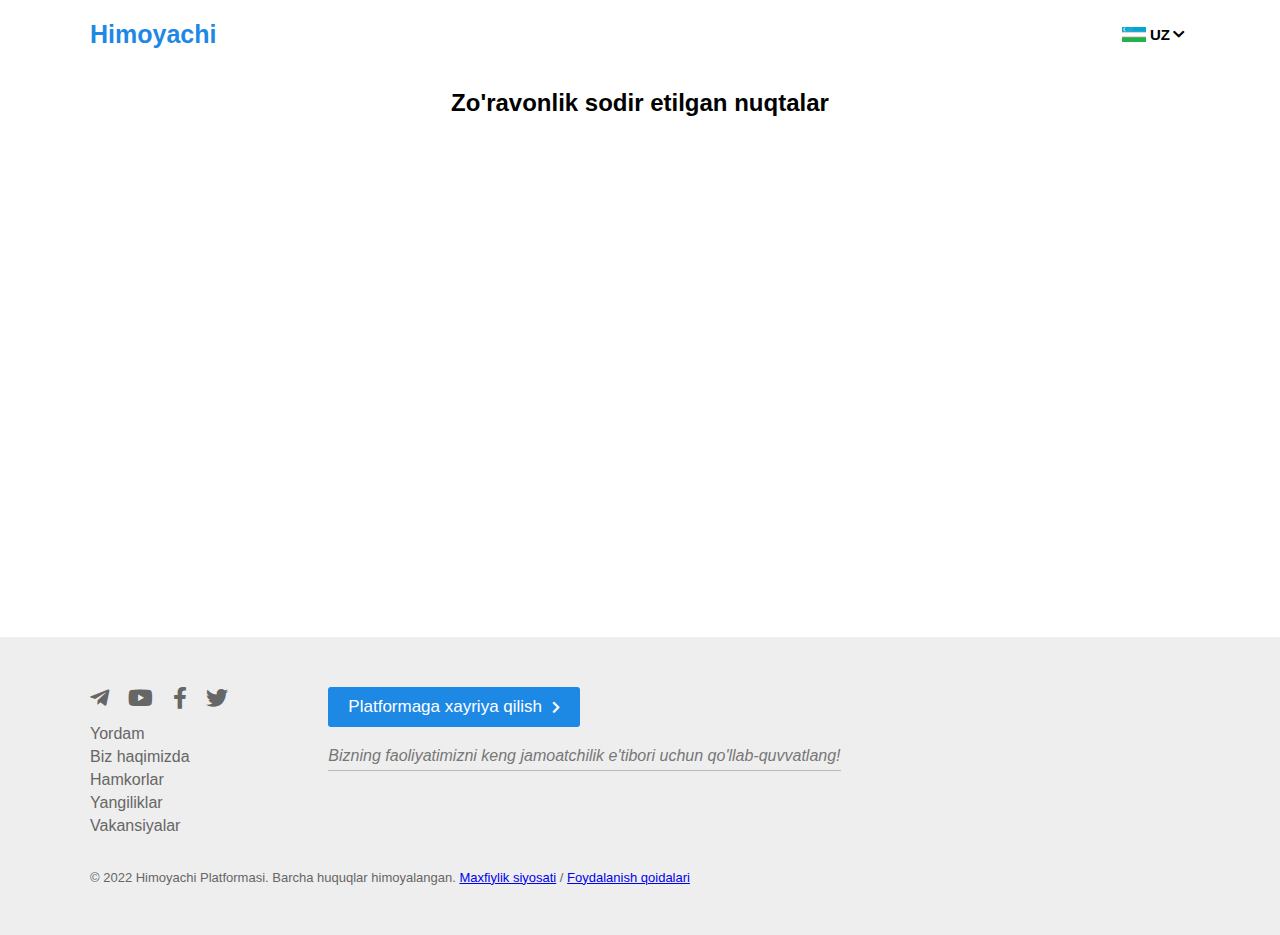
<file: points.html>
<!DOCTYPE html>
<html lang="en">
	<head>
		<meta charset="UTF-8" />
		<meta http-equiv="X-UA-Compatible" content="IE=edge" />
		<meta name="viewport" content="width=device-width, initial-scale=1.0" />
		<title>Nuqtalar | Himoyachi</title>
		<link
			rel="stylesheet"
			href="https://cdnjs.cloudflare.com/ajax/libs/font-awesome/5.15.4/css/all.min.css"
			integrity="sha512-1ycn6IcaQQ40/MKBW2W4Rhis/DbILU74C1vSrLJxCq57o941Ym01SwNsOMqvEBFlcgUa6xLiPY/NS5R+E6ztJQ=="
			crossorigin="anonymous"
			referrerpolicy="no-referrer"
		/>
		<link rel="stylesheet" href="style.css" />
	</head>
	<body>
		<div class="container">
			<nav class="nav">
				<a class="nav-logo" href="index.html">Himoyachi</a>
				<div class="nav__dropdown">
					<button class="nav__lang langclick">
						<img
							class="lang__img langclick"
							src="img/uzb_flag_logo.png"
							alt=" "
						/>
						<span class="lang__text langclick">Uz</span>
						<i class="fas fa-chevron-down langclick"></i>
					</button>
					<ul class="nav__list nav__list--langs">
						<li class="nav__item lang">
							<a class="nav__link tick" href="#" data-id="en">
								<img
									class="lang__img tick"
									src="img/en_logo.png"
									alt=" "
									data-id="en"
								/>
								<span class="lang__text tick" data-id="en">En</span>
							</a>
						</li>
						<li class="nav__item lang">
							<a class="nav__link tick" href="#" data-id="ru">
								<img
									class="lang__img tick"
									src="img/russia_flag_logo.png"
									alt=" "
									data-id="ru"
								/>
								<span class="lang__text tick" data-id="ru">Ru</span>
							</a>
						</li>
						<li class="nav__item lang">
							<a class="nav__link tick" href="#" data-id="tj">
								<img
									class="lang__img tick"
									src="img/tjk_logo.png"
									alt=" "
									data-id="tj"
								/>
								<span class="lang__text tick" data-id="tj">Tj</span>
							</a>
						</li>
						<li class="nav__item lang">
							<a class="nav__link tick" href="#" data-id="kz">
								<img
									class="lang__img tick"
									src="img/kz_logo.png"
									alt=" "
									data-id="kz"
								/>
								<span class="lang__text tick" data-id="kz">Kz</span>
							</a>
						</li>
						<li class="nav__item lang">
							<a class="nav__link tick" href="#" data-id="tr">
								<img
									class="lang__img tick"
									src="img/trk_logo.png"
									alt=" "
									data-id="tr"
								/>
								<span class="lang__text tick" data-id="tr">Tr</span>
							</a>
						</li>
					</ul>
				</div>
			</nav>
			<h2 class="map-title">Zo'ravonlik sodir etilgan nuqtalar</h2>
			<iframe
				src="https://www.google.com/maps/embed?pb=!1m10!1m8!1m3!1d6131044.44664104!2d64.5735819!3d41.381166!3m2!1i1024!2i768!4f13.1!5e0!3m2!1sen!2s!4v1652946622308!5m2!1sen!2s"
				allowfullscreen=""
				loading="lazy"
				referrerpolicy="no-referrer-when-downgrade"
				class="map map2"
			></iframe>
		</div>
		<footer class="sitefooter">
			<div class="container">
				<div class="row no-gutters mb-4">
					<div class="col-12 col1">
						<div class="links">
							<div class="links__social d-flex align-items-center mb-4">
								<a class="mr-4" href="#!"
									><i class="fab fa-telegram-plane"></i
								></a>
								<a class="mr-4" href="#!"><i class="fab fa-youtube"></i></a>
								<a class="mr-4" href="#!"><i class="fab fa-facebook-f"></i></a>
								<a href="#!"><i class="fab fa-twitter"></i></a>
							</div>
							<ul class="links__site">
								<li><a href="#!">Yordam</a></li>
								<li><a href="#!">Biz haqimizda</a></li>
								<li><a href="#!">Hamkorlar</a></li>
								<li><a href="#!">Yangiliklar</a></li>
								<li><a href="#!">Vakansiyalar</a></li>
							</ul>
						</div>
					</div>
					<div class="col-12 col2">
						<div class="donate">
							<a href="" class="donate__link"
								>Platformaga xayriya qilish <i class="fas fa-chevron-right"></i
							></a>
							<div class="donate__text mb-3">
								Bizning faoliyatimizni keng jamoatchilik e'tibori uchun
								qo'llab-quvvatlang!
							</div>
							<div class="donate__txt"><span></span></div>
						</div>
					</div>
					<div class="col-4"></div>
				</div>
				<div class="sitefooter__copyright">
					© 2022 Himoyachi Platformasi. Barcha huquqlar himoyalangan.
					<a class="text-secondary" href="#!">Maxfiylik siyosati</a> /
					<a class="text-secondary" href="#!">Foydalanish qoidalari</a>
				</div>
			</div>
		</footer>
		<script src="js/general.js"></script>
		<script src="js/dropdown.js"></script>
	</body>
</html>
</file>
<file: style.css>
html {
	box-sizing: border-box;
}
*,
*::before,
*::after {
	box-sizing: inherit;
}
body {
	margin: 0;
	font-family: "Arial", sans-serif;
}
img {
	max-width: 100%;
	height: auto;
}
a {
	display: inline-block;
}
.container {
	padding-left: 150px;
	padding-right: 150px;
}
.nav {
	display: flex;
	justify-content: space-between;
	align-items: center;
	padding: 20px 0;
}
.nav-logo {
	text-decoration: none;
	font-weight: bold;
	color: #1e88e5;
	font-size: 25px;
}
.nav__lists {
	display: -webkit-box;
	display: -ms-flexbox;
	display: flex;
	-ms-flex-wrap: wrap;
	flex-wrap: wrap;
	-webkit-box-align: center;
	-ms-flex-align: center;
	align-items: center;
}
.nav__lists.open {
	display: -webkit-box;
	display: -ms-flexbox;
	display: flex;
	-webkit-animation: openmenu 0.2s forwards linear;
	animation: openmenu 0.2s forwards linear;
}
@-webkit-keyframes openmenu {
	0% {
		-webkit-transform: translateX(100%);
		transform: translateX(100%);
	}
	100% {
		-webkit-transform: translateX(0);
		transform: translateX(0);
	}
}
@keyframes openmenu {
	0% {
		-webkit-transform: translateX(100%);
		transform: translateX(100%);
	}
	100% {
		-webkit-transform: translateX(0);
		transform: translateX(0);
	}
}
.nav__lists.close {
	-webkit-animation: closemenu 0.2s forwards linear;
	animation: closemenu 0.2s forwards linear;
}
@-webkit-keyframes closemenu {
	0% {
		-webkit-transform: translateX(0);
		transform: translateX(0);
	}
	100% {
		-webkit-transform: translateX(100%);
		transform: translateX(100%);
	}
}
@keyframes closemenu {
	0% {
		-webkit-transform: translateX(0);
		transform: translateX(0);
	}
	100% {
		-webkit-transform: translateX(100%);
		transform: translateX(100%);
	}
}
.nav__list {
	margin: 0;
	padding: 0;
	list-style-type: none;
	background-color: #fff;
}
.nav__list--links {
	display: -webkit-box;
	display: -ms-flexbox;
	display: flex;
	-ms-flex-wrap: wrap;
	flex-wrap: wrap;
}
.nav__list--langs {
	position: absolute;
	top: 100%;
	right: 0;
	border-radius: 0 0 2px 2px;
	width: 100%;
	height: 0;
	overflow: hidden;
	opacity: 0;
	visibility: hidden;
	-webkit-transform: scale(1);
	transform: scale(1);
	-webkit-transform-origin: top;
	transform-origin: top;
	-webkit-transition: 0.2s all linear;
	transition: 0.2s all linear;
}
.nav__item {
	line-height: 1.5;
	border-top: 1px solid #1e88e5;
}
.nav__link {
	text-decoration: none;
	color: #000000;
	text-transform: uppercase;
	display: inline-block;
	-webkit-transition: 0.1s color linear, 0.1s -webkit-transform linear;
	transition: 0.1s color linear, 0.1s -webkit-transform linear;
	transition: 0.1s color linear, 0.1s transform linear;
	transition: 0.1s color linear, 0.1s transform linear,
		0.1s -webkit-transform linear;
}
.nav__link:hover {
	color: black;
	-webkit-transform: scaleX(1.025);
	transform: scaleX(1.025);
}
.nav__dropdown {
	position: relative;
	margin-left: 30px;
	font-weight: bold;
}
.nav__lang {
	display: -webkit-inline-box;
	display: -ms-inline-flexbox;
	display: inline-flex;
	-webkit-box-align: center;
	-ms-flex-align: center;
	align-items: center;
	text-transform: uppercase;
	background-color: transparent;
	border: none;
	padding: 6px;
	border-radius: 2px;
	font-size: 15px;
	color: #000000;
	cursor: pointer;
	-webkit-transition: 0.2s border-radius linear, 0.2s color linear;
	transition: 0.2s border-radius linear, 0.2s color linear;
	-webkit-perspective: 1200px;
	perspective: 1200px;
}
.nav__lang:hover {
	color: black;
}
.nav__lang > .lang__text {
	font-weight: bold;
}
.nav__lang > i {
	font-size: 13px;
	-webkit-transition: 0.2s -webkit-transform linear;
	transition: 0.2s -webkit-transform linear;
	transition: 0.2s transform linear;
	transition: 0.2s transform linear, 0.2s -webkit-transform linear;
}
.nav__list--links .nav__item {
	margin-left: 30px;
}
.nav__list--links .nav__link {
	font-weight: bold;
}
.lang__img {
	width: 24px;
}
.lang__text {
	display: inline-block;
	margin-left: 4px;
	margin-right: 3px;
}
.lang {
	width: 100%;
	padding: 4px 0;
	-webkit-transition: 0.2s background-color linear;
	transition: 0.2s background-color linear;
}
.lang:hover {
	background-color: rgba(255, 255, 255, 0.6);
}
.lang .nav__link {
	display: -webkit-box;
	display: -ms-flexbox;
	display: flex;
	-webkit-box-pack: center;
	-ms-flex-pack: center;
	justify-content: center;
	-webkit-box-align: center;
	-ms-flex-align: center;
	align-items: center;
	font-size: 14px;
}
.dropdown--show {
	opacity: 1;
	height: 150px;
	visibility: visible;
	-webkit-transform: scale(1);
	transform: scale(1);
}
.nav__lang.active {
	border-radius: 2px 2px 0 0;
}
.nav__lang.active > i {
	-webkit-transform: rotateX(180deg) translateY(1px);
	transform: rotateX(180deg) translateY(1px);
}
.search {
	display: block;
	text-decoration: none;
	text-align: center;
	color: #fff;
	padding: 30px;
	line-height: 1.5;
	background-image: -webkit-gradient(
			linear,
			left top,
			left bottom,
			from(rgba(22, 22, 22, 0.6))
		),
		url("img/close-up-photography-of-yellow-green-red-and-brown-plastic-163064.jpg");
	background-image: linear-gradient(rgba(22, 22, 22, 0.5)),
		url("img/close-up-photography-of-yellow-green-red-and-brown-plastic-163064.jpg");
	background-size: cover;
	background-position: 50% 20%;
	margin-bottom: 50px;
	transition: 0.5s background-position linear;
}
.search:hover {
	background-position: 50% 30%;
}
.search__title {
	margin: 0 0 7px;
	font-size: 27px;
}
.search__lead {
	font-size: 18px;
	margin: 0;
}
.contacts {
	padding: 25px 0 50px;
	max-width: 800px;
	margin: auto;
}

.contacts__write-title {
	margin-top: 0;
}

.contacts__form {
	margin-bottom: 15px;
}

.contacts__formboxes {
	display: -webkit-box;
	display: -ms-flexbox;
	display: flex;
	-ms-flex-wrap: wrap;
	flex-wrap: wrap;
	-webkit-box-pack: justify;
	-ms-flex-pack: justify;
	justify-content: space-between;
	margin: 15px 0;
}

.contacts__formbox {
	width: 100%;
}

.contacts__formbox--half {
	width: 49%;
}

.contacts__label {
	display: block;
	font-size: 17px;
	margin-bottom: 5px;
}

.contacts__input {
	width: 100%;
}

.contacts__input,
.contacts__textarea {
	font-family: "Open Sans", sans-serif;
	font-size: 16px;
	padding: 5px;
	border: 2px solid #c5c5c5;
	outline: none;
}

.contacts__input:focus,
.contacts__textarea:focus {
	border-color: #1e88e5;
}

.contacts__textarea {
	width: 100%;
	height: 150px;
	margin-bottom: 15px;
	resize: none;
}

.contacts__btn {
	font-family: "Open Sans", sans-serif;
	background-color: #ffffff;
	color: #1e88e5;
	font-weight: bold;
	border: 2px solid #1e88e5;
	font-size: 16px;
	padding: 7px 20px;
	cursor: pointer;
	outline: none;
	-webkit-transition: 0.2s color linear, 0.2s background-color linear;
	transition: 0.2s color linear, 0.2s background-color linear;
}

.contacts__btn:hover,
.contacts__btn:focus {
	background-color: #1e88e5;
	color: #ffffff;
}
.map {
	border: none;
	margin: 0;
	display: block;
	width: 100%;
	height: 350px;
	margin-bottom: 20px;
}
.categories {
	display: flex;
	flex-wrap: wrap;
	justify-content: space-between;
	align-items: flex-start;
}
.category {
	width: 31%;
	display: block;
	text-decoration: none;
	color: black;
	margin-bottom: 25px;
	border: 2px solid #666666;
	border-radius: 4px;
}
.category-img {
	width: 100%;
}
.category-title {
	margin: 0;
	padding: 10px;
}
.sitefooter {
	padding: 50px 0;
	background-color: #eeeeee;
}

.sitefooter__copyright {
	color: #666;
	font-size: 13px;
}

.links__social a {
	text-decoration: none;
}

.links__social i {
	color: #666666;
	font-size: 22px;
	-webkit-transition: 0.2s color;
	transition: 0.2s color;
}

.links__social i:hover {
	color: #1e88e5;
}

.links__site {
	margin: 0;
	padding: 0;
	list-style-type: none;
}
.links__site li {
	margin-bottom: 5px;
}

.links__site a {
	color: #666;
	text-decoration: none;
}

.links__site a:hover {
	color: #1e88e5;
}

.donate__link {
	display: inline-block;
	margin-bottom: 20px;
	padding: 10px 20px;
	text-decoration: none !important;
	color: #fff;
	background-color: #1e88e5;
	border-radius: 3px;
	font-size: 17px;
	-webkit-transition: 0.17s color, 0.17s background-color;
	transition: 0.17s color, 0.17s background-color;
}

.donate__link:hover {
	color: #fff !important;
}

.donate__link i {
	font-size: 13px;
	margin-left: 5px;
}

.donate__text {
	color: #777;
	font-style: italic;
}

.donate__txt {
	color: #777;
	padding-bottom: 5px;
	border-bottom: 1px solid #bbb;
}
.row {
	display: flex;
	margin-bottom: 30px;
}
.col1 {
	margin-right: 100px;
}
.mr-4 {
	margin-right: 15px;
}
.links__social {
	margin-bottom: 15px;
}
.sources-title {
	text-align: center;
	margin-top: 0;
}
.sources-main {
	padding: 30px 0;
}
.sources {
	display: flex;
	flex-wrap: wrap;
	justify-content: space-between;
}
.source {
	border: 3px solid #1e88e5;
	padding: 15px;
	width: 23%;
	margin-bottom: 20px;
}
.source a {
	color: black;
	display: flex;
	align-items: center;
	margin: 10px 0;
	text-decoration: none;
}
.source-title {
	margin-top: 0;
}
.source-tel {
	text-decoration: none;
}
.source a i {
	margin-right: 5px;
}
.videos {
	display: flex;
	flex-wrap: wrap;
	justify-content: space-between;
	padding: 40px 0;
}
.video {
	width: 32%;
	margin-bottom: 25px;
}
.video iframe {
	width: 100%;
	height: 220px;
	display: block;
}
.map2 {
	height: 450px;
	margin-bottom: 50px;
}
.map-title {
	text-align: center;
}
.advice {
	text-align: center;
	padding: 75px 50px;
	line-height: 1.5;
}
.advice-title {
	margin-top: 0;
}
.advice-link {
	text-decoration: none;
	background-color: #1e88e5;
	color: white;
	padding: 8px 17px 7px;
	border-radius: 4px;
	font-size: 20px;
}
.advice-link i {
	margin-right: 4px;
	font-size: 21px;
}
.events {
	padding: 100px;
	text-align: center;
	font-size: 17px;
	display: flex;
	justify-content: space-between;
}
.event {
	width: 30%;
	box-shadow: 0 0 2px 4px #1E88E5;
	padding: 35px;
}
.event__title {
	margin: 0;
}
.event__link {
	font-weight: bold;
	text-decoration: none;
	color: #1E88E5;
	font-size: 20px;
}
.col-4 {
	display: none;
}
@media(min-width:1550px){
	.container {
		padding: 0;
		max-width: 1550px;
		margin: auto;
	}
}
@media(max-width:1400px){
	.container {
		padding-left: 90px;
		padding-right: 90px;
	}
}
@media(max-width:1350px){
	.events {
		padding: 30px 0 50px;
	}
}
@media(max-width:1220px){
	.container {
		padding-left: 45px;
		padding-right: 45px;
	}
}
@media(max-width:1100px){
	.source {
		width: 48%;
	}
	.video {
		width: 48%;
	}
	.video iframe {
		height: 280px;
	}
}
@media(max-width:1070px){
	.category {
		width: 48%;
	}
	.search {
		padding: 40px 25px;
	}
	.row {
		justify-content: space-between;
	}
	.col1 {
		margin-right: 0;
	}
}
@media(max-width:1000px){
	.video iframe {
		height: 250px;
	}
}
@media(max-width:900px){
	.video iframe {
		height: 200px;
	}
	.events {
		flex-wrap: wrap;
		padding: 30px 0 25px;
	}
	.event {
		width: 100%;
		margin-bottom: 35px;
	}
}
@media(max-width:800px){
	.row {
		flex-direction: column;
	}
	.col1 {
		margin-bottom: 25px;
	}
	.donate__link {
		margin-bottom: 10px;
	}
	.map2 {
		height: 350px;
		margin-bottom: 35px;
	}
}
@media(max-width:750px){
	.source {
		width: 100%;
	}
	.video iframe {
		height: 170px;
	}
}
@media(max-width:675px){
	.video {
		width: 100%;
	}
	.video iframe {
		height: 300px;
	}
}
@media(max-width:650px){
	.category {
		width: 100%;
	}
	.map2 {
		height: 270px;
	}
}
@media(max-width:550px){
	.video iframe {
		height: 250px;
	}
}
@media(max-width:500px){
	.container {
		padding-left: 25px;
		padding-right: 25px;
	}
}
</file>
